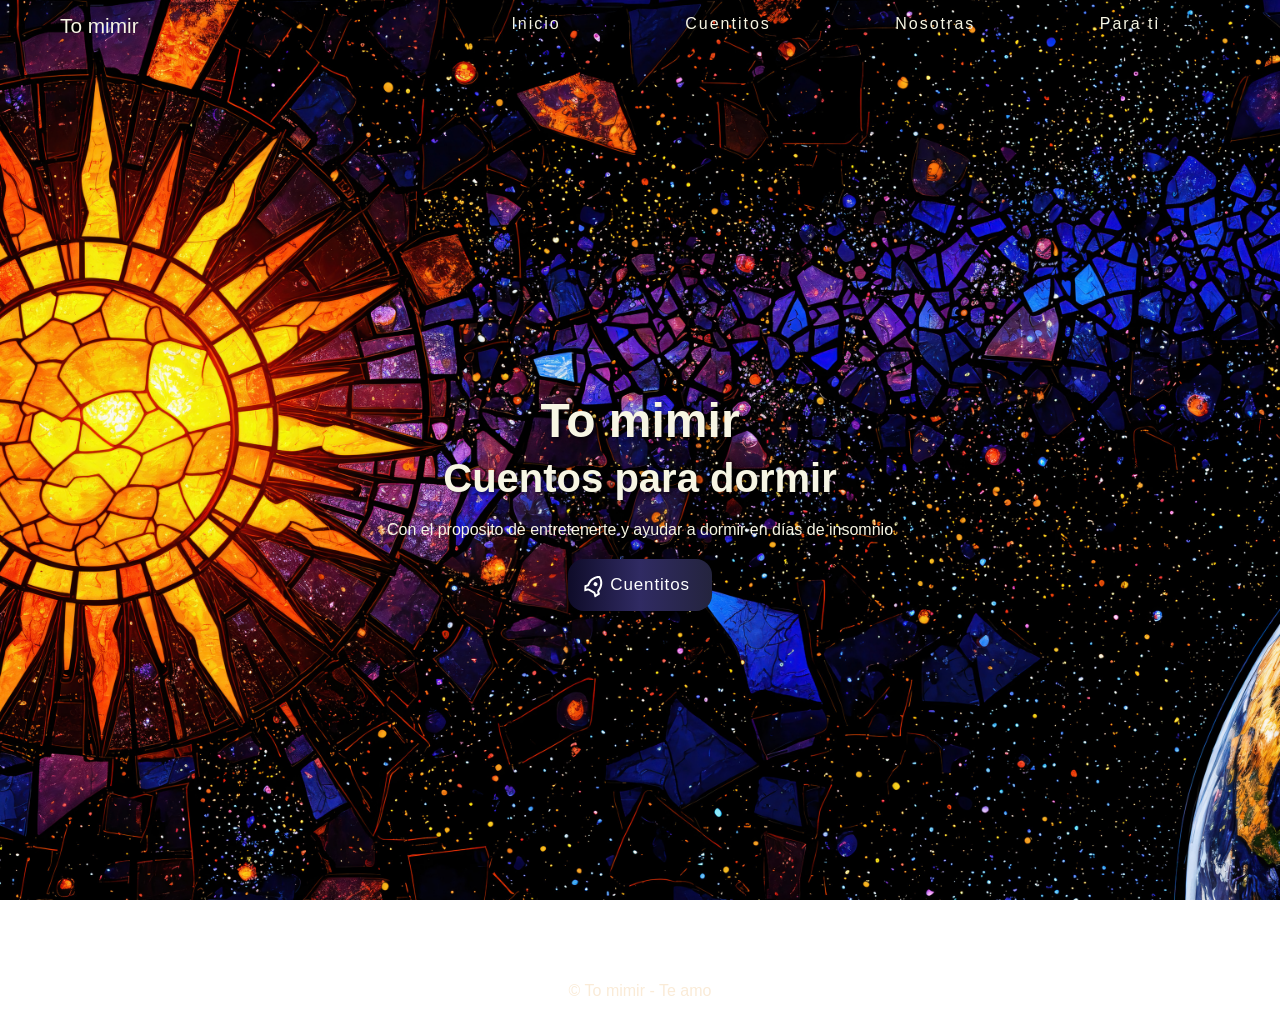
<file: index.html>
<!DOCTYPE html>
<html lang="es">
<head>
<meta charset="UTF-8" />
<meta name="viewport" content="width=device-width, initial-scale=1.0" />
<title>To mimir</title>
    <link rel="icon" type="image/png" href="Assets/cohete.png" />
<link rel="stylesheet" href="Styles/index.css">
</head>
<body>
                                <!-- Navbar-->
<nav class="navbar">
<div class="contenido-navbar">
    <a class="navbar-brand">To mimir</a>
    <div>
    <a class="nav-link" href="index.html">Inicio</a>
    <a class="nav-link" href="cuentitos.html">Cuentitos</a>
    <a class="nav-link" href="nosotras.html">Nosotras</a>
    <a class="nav-link" href="cartas.html">Para ti</a>
    </div>
</div>
</nav>
                                <!--Inicio-->
<div class="container">
    <h1> To mimir <br><small>Cuentos para dormir</small></h1>
    <p class="text-inicio">Con el proposito de entretenerte y ayudar a dormir en días de insomnio</p>
<button onclick="window.location.href='cuentitos.html'" class="boton-cuentitos">
<svg
height="24"
width="24"
viewBox="0 0 24 24"
xmlns="http://www.w3.org/2000/svg"
>
<path d="M0 0h24v24H0z" fill="none"></path>
<path
    d="M5 13c0-5.088 2.903-9.436 7-11.182C16.097 3.564 19 7.912 19 13c0 .823-.076 1.626-.22 2.403l1.94 1.832a.5.5 0 0 1 .095.603l-2.495 4.575a.5.5 0 0 1-.793.114l-2.234-2.234a1 1 0 0 0-.707-.293H9.414a1 1 0 0 0-.707.293l-2.234 2.234a.5.5 0 0 1-.793-.114l-2.495-4.575a.5.5 0 0 1 .095-.603l1.94-1.832C5.077 14.626 5 13.823 5 13zm1.476 6.696l.817-.817A3 3 0 0 1 9.414 18h5.172a3 3 0 0 1 2.121.879l.817.817.982-1.8-1.1-1.04a2 2 0 0 1-.593-1.82c.124-.664.187-1.345.187-2.036 0-3.87-1.995-7.3-5-8.96C8.995 5.7 7 9.13 7 13c0 .691.063 1.372.187 2.037a2 2 0 0 1-.593 1.82l-1.1 1.039.982 1.8zM12 13a2 2 0 1 1 0-4 2 2 0 0 1 0 4z"
    fill="currentColor"
></path>
</svg>
<span>Cuentitos</span>
</button>
</div>

                                <!--Footer-->
<footer>
    <p>© To mimir - Te amo </p>
</footer>
</body>
</html>
</file>
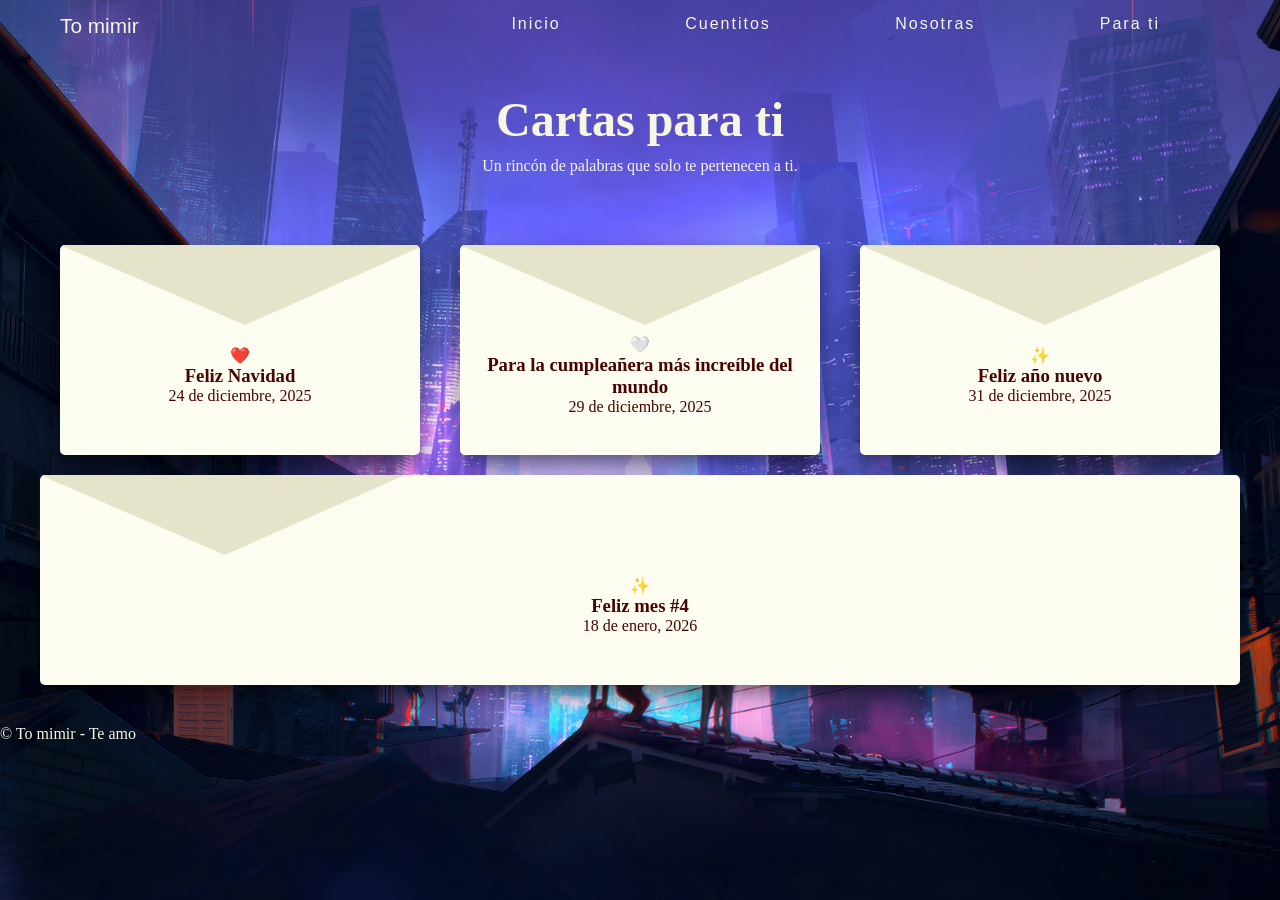
<file: cartas.html>
<!DOCTYPE html>
<html lang="es">
<head>
    <meta charset="UTF-8" />
    <meta name="viewport" content="width=device-width, initial-scale=1.0" />
    <title>To mimir - Para ti</title>
    <link rel="icon" type="image/png" href="Assets/cohete.png" />
    <link rel="stylesheet" href="Styles/cartas.css">
</head>
<body>
    <nav class="navbar">
        <div class="contenido-navbar">
            <a class="navbar-brand" href="index.html">To mimir</a>
            <div class="nav-links">
                <a class="nav-link" href="index.html">Inicio</a>
                <a class="nav-link" href="cuentitos.html">Cuentitos</a>
                <a class="nav-link" href="nosotras.html">Nosotras</a>
                <a class="nav-link" href="cartas.html">Para ti</a>
            </div>
        </div>
    </nav>

    <main class="contenedor-cartas">
        <header class="header-cartas">
            <h1>Cartas para ti</h1>
            <p>Un rincón de palabras que solo te pertenecen a ti.</p>
        </header>

        <section class="grid-sobres">
            <div class="sobre" onclick="abrirCarta('carta1')">
                <div class="sobre-contenido">
                    <div class="sello">❤️</div>
                    <h3>Feliz Navidad</h3>
                    <p class="fecha-auto">24 de diciembre, 2025</p> 
                </div>
            </div>

            <div class="sobre" onclick="abrirCarta('carta2')">
                <div class="sobre-contenido">
                    <div class="sello">🤍</div>
                    <h3>Para la cumpleañera más increíble del mundo</h3>
                    <p class="fecha-auto">29 de diciembre, 2025</p>
                </div>
            </div>

            <div class="sobre" onclick="abrirCarta('carta3')">
                <div class="sobre-contenido">
                    <div class="sello">✨</div>
                    <h3>Feliz año nuevo</h3>
                    <p class="fecha-auto">31 de diciembre, 2025</p>
                </div>
            </div>
        </section>

        <div class="sobre" onclick="abrirCarta('carta4')">
                <div class="sobre-contenido">
                    <div class="sello">✨</div>
                    <h3>Feliz mes #4</h3>
                    <p class="fecha-auto">18 de enero, 2026</p>
                </div>
            </div>
        </section>

    <div id="modalCarta" class="modal">
        <div class="papel-expandido">
            <span class="cerrar" onclick="cerrarCarta()">&times;</span>
            <div class="contenido-carta">
                <p id="fecha-modal" class="fecha-carta"></p>
                <div id="texto-modal"></div>
                <p class="firma">Con amor, Lis.</p>
        </div>
    </div>
</div>
    </main>

<footer>
    <p>© To mimir - Te amo </p>
</footer>

    <script>
        const misCartas = {
            carta1: {
                fecha: "24 de Diciembre, 2025",
                texto: "Mi amor,\n\n Te escribo esto mientras miro a mi alrededor y siento un vacío porque no estás aquí conmigo. Sé que no han sido días fáciles para nosotras las peleas y la distancia nos han puesto a prueba, y me duele que lleguemos a esta fecha con esa tensión entre los dos.\n\n Sé que hoy no es un día sencillo para ti. Sé que estar en casa puede ser agotador y que a veces te sientes fuera de lugar o incómoda ahí. Me genera impotencia estar aquí tan lejos y no poder simplemente tomarte de la mano,sacarte de ese ambiente y llevarte a un lugar donde solo estemos tranquilas tú y yo.\n\n Perdóname si con nuestras discusiones recientes he sumado más peso a tus hombros. Mi intención siempre es ser tu refugio, no el motivo de tus problemas. A pesar de los roces, quiero que sepas que sigo eligiéndote cada día y que valoro cada esfuerzo que haces.Aunque hoy nos separen los kilómetros y los malentendidos, mi corazón está ahí contigo, sentada a tu lado en esa cena. \n\n Te pido que, cuando te sientas agobiada esta noche, cierres los ojos un momento y recuerdes que yo estoy aquí, contando los días para volver a verte y arreglar todo con un abrazo de esos que nos hacen olvidar el mundo.Eres más fuerte de lo que crees y espero que dentro de todo encuentres un momento de paz hoy. \n\n Te extraño, te amo y espero que el próximo año la Navidad nos encuentre \n más cerca y más tranquilas." },
            carta2: {
            fecha: "29 de diciembre, 2025",
            texto: "Hoy no es un día cualquiera, es el día en que el mundo se hizo un poquito mejor porque naciste tú. Y aunque no soy muy buena para escribir mensajes largos y menos de cumpleaños, tú logras que me salgan las palabras (o que al menos lo intente). Quería empezar dándote las gracias. \n Gracias por ser mi lugar seguro, por esa sonrisa que me desarma incluso cuando he tenido un día terrible y por tener la paciencia para aguantar mis ocurrencias. \n Sé que a veces no soy la persona más fácil del mundo, pero tú haces que quererse parezca la tarea más sencilla del planeta. \n Eres esa mezcla perfecta que todavía no entiendo cómo cabe en una sola persona: eres inteligente, eres fuerte, eres hermosa y extrañamente, también te ríes de mis chistes malos (lo cual dice mucho de tu dudoso sentido del humor). \n Me encanta que podamos pasar de una cena romántica hablando del futuro a una tarde entera en pijama siendo un par de huevas. Me encanta cómo te emocionas por las cosas pequeñas y cómo logras que todo sea más especial. \n\n En este nuevo año que empiezas, tengo algunos deseos para ti, son sencillos:\n - Que nunca te falten motivos para reír hasta que te duela el estomago.\n - Que cumplas cada uno de esos sueños que me has contado en voz baja.\n - Y que me dejes seguir estando ahí para celebrarlos (y para ayudarte a soplar las velas si te quedas sin aire).\n\n Prometo seguir siendo el que te robe comida del plato cuando no mires, el que te dé los mejores abrazos del mundo y el que siempre, siempre, te recuerde lo afortunada que soy de tenerte.\n\n Feliz cumpleaños, mi amor. Vamos a hacer que este año sea inolvidable. \n\n Con todo mi amor (y un poquito de hambre de pastel)."
            },
            carta3: {
                fecha: "31 de diciembre, 2025",
                texto: "Amor mío,\n\n Mientras el reloj se acerca a la medianoche y el mundo se prepara para dar la bienvenida a un nuevo año, no puedo evitar pensar en todo lo que hemos vivido juntas en los últimos meses. Ha sido un año lleno de desafíos, aprendizajes y momentos inolvidables a tu lado.\n\n Gracias por estar conmigo cuando lo necesito y por tener ese (dudoso) sentido del humor que logra sacarme una sonrisa incluso es los malos días.\n Se que no soy perfecta, pero mi proposito para este año nuevo es ser la persona que mereces, quien te apoya en tus días difíciles y quien celebre junto a ti tus logros como si fueran míos. \n Espero que este nuevo año tengamos más aventuras juntas. Prometo abrazarte más fuerte y amarte más profundamente con cada día que pase.\n\n Te amo con todo mi corazón. Feliz año nuevo."
            },
            carta4: {
                fecha: "18 de enero, 2026",
                texto: "Mi corazón,\n\n No puedo creer que ya pasaron 4 meses desde que me diste el \"Si\". Dicen que el tiempo vuela cuando uno es feliz y contigo el reloj parece ir a toda. \n Antes que nada, quiero decirte gracias. Gracias por aguantar mis días raros, por tus abrazos que me reinician el mundo y por creer en nosotras cuando las cosas se ponen difíciles. Eres, sin duda, lo más bonito que me ha pasado en mucho tiempo. \n También quería aprovechar este ratito para abrir mi corazón. Sé que no he sido perfecta y que he cometido errores que te han hecho sentir mal. Te pido perdón de todo corazón. Me duele saber que mis fallos te afectaron, pero quiero que sepas que mi intención es firme: voy a cambiar. No solo por nosotras, sino porque tú te mereces la mejor versión de mí, y me comprometo a trabajar en eso cada día para que lo nuestro sea cada vez más sano y fuerte. \n Tengo muchísima esperanza en lo que viene. Sé que las cosas van a mejorar y que estos meses son solo el preámbulo de una historia increíble. Estoy lista para aprender de lo pasado y construir un futuro donde las risas pesen más que cualquier malentendido. Te amo con todo lo que soy y me hace muy feliz ser tu novia. \n Felices 4 meses, preciosa."
            }
        }

        function abrirCarta(id) {
            document.getElementById("fecha-modal").innerText = misCartas[id].fecha;
            document.getElementById("texto-modal").innerText = misCartas[id].texto;
            document.getElementById("modalCarta").style.display = "block";
            document.body.style.overflow = "hidden";
        }

        function cerrarCarta() {
            document.getElementById("modalCarta").style.display = "none";
            document.body.style.overflow = "auto";
        }

        window.onclick = function(e) { 
            if (e.target.className == 'modal') cerrarCarta(); 
        }
    </script>
</body>
</html>
</file>
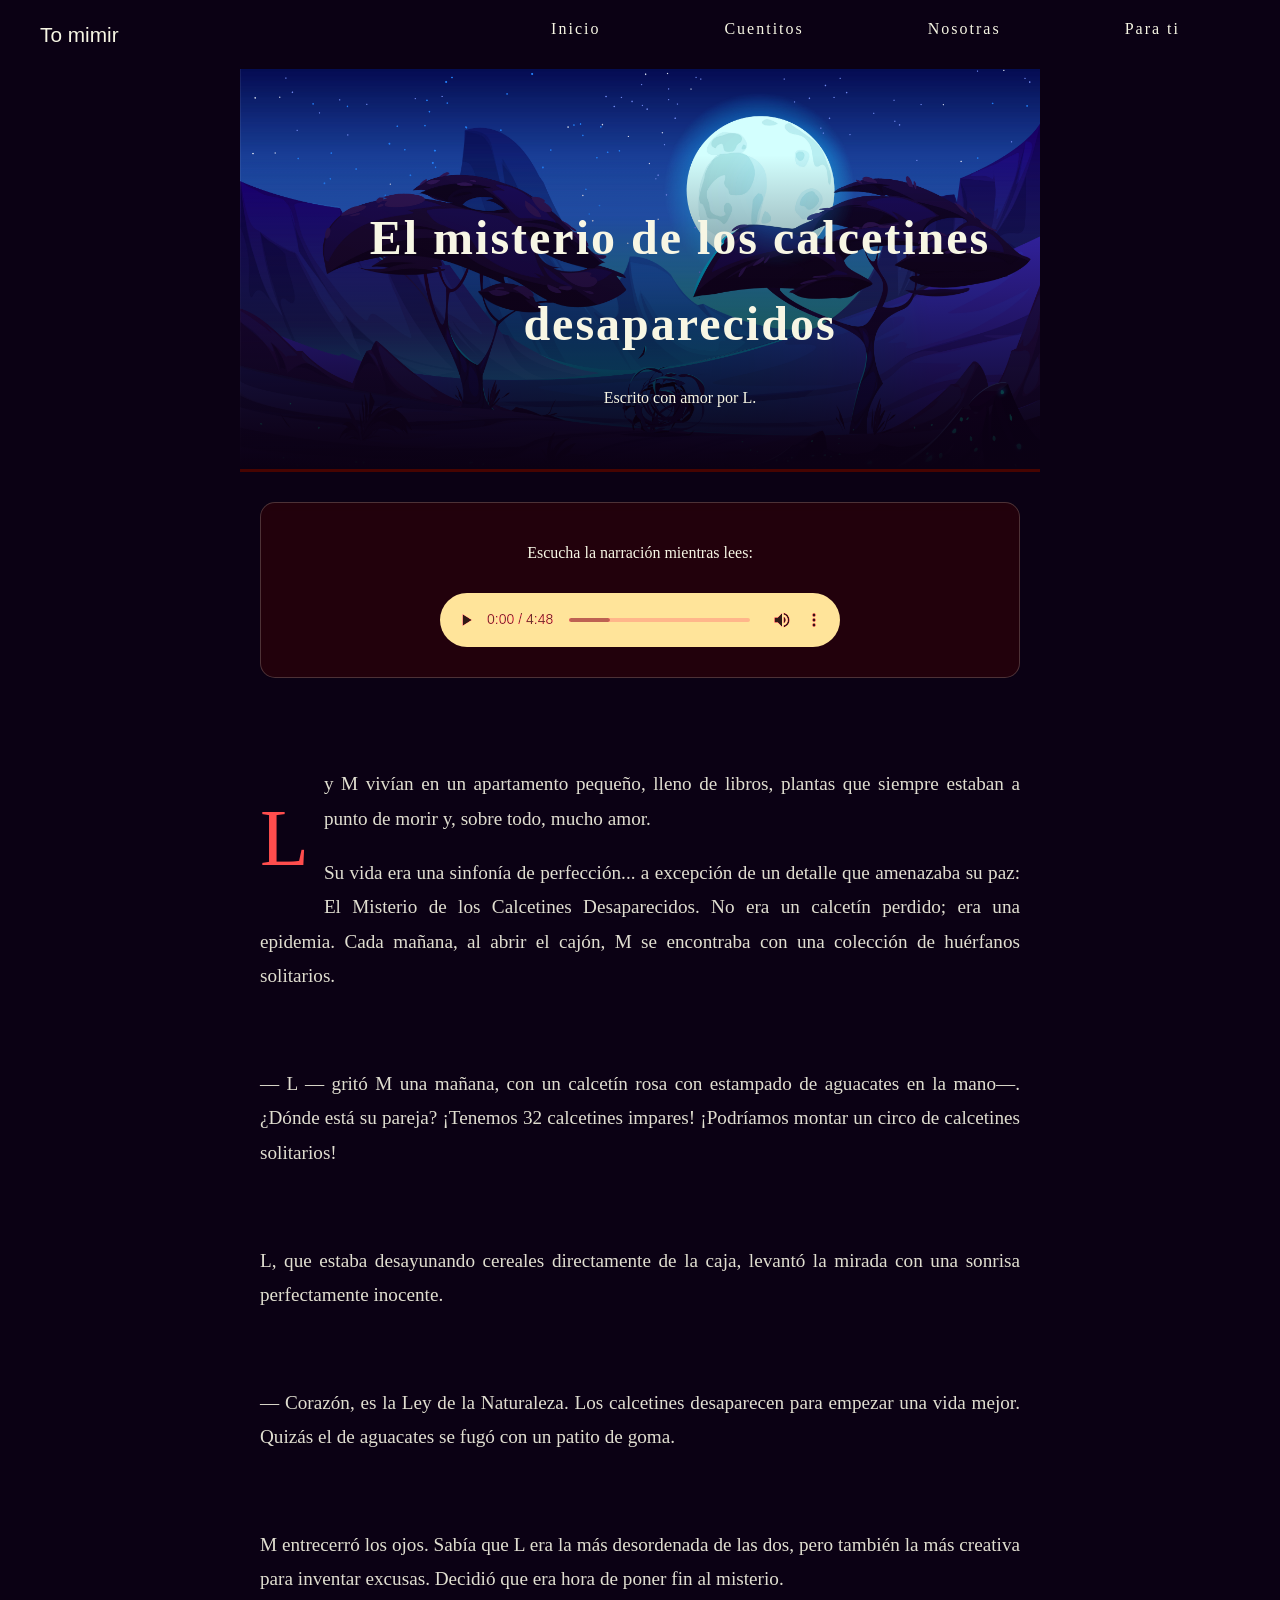
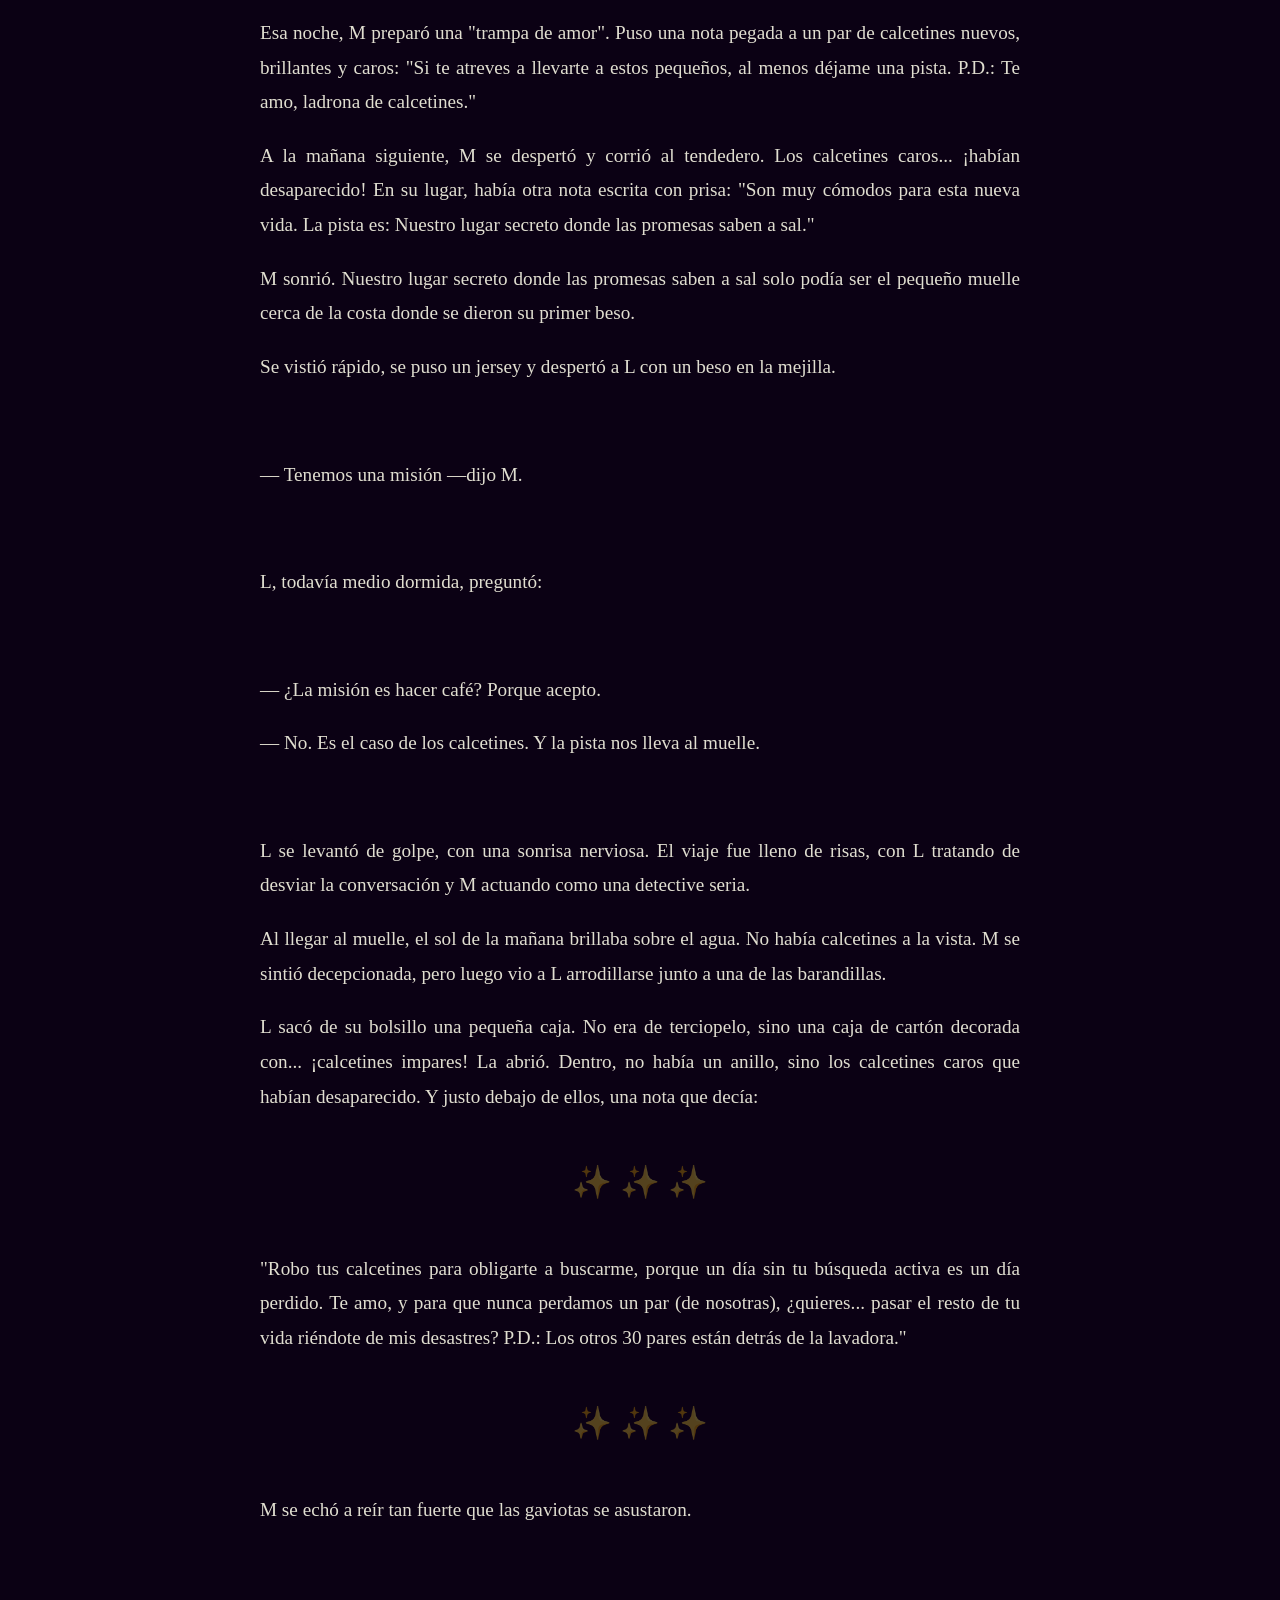
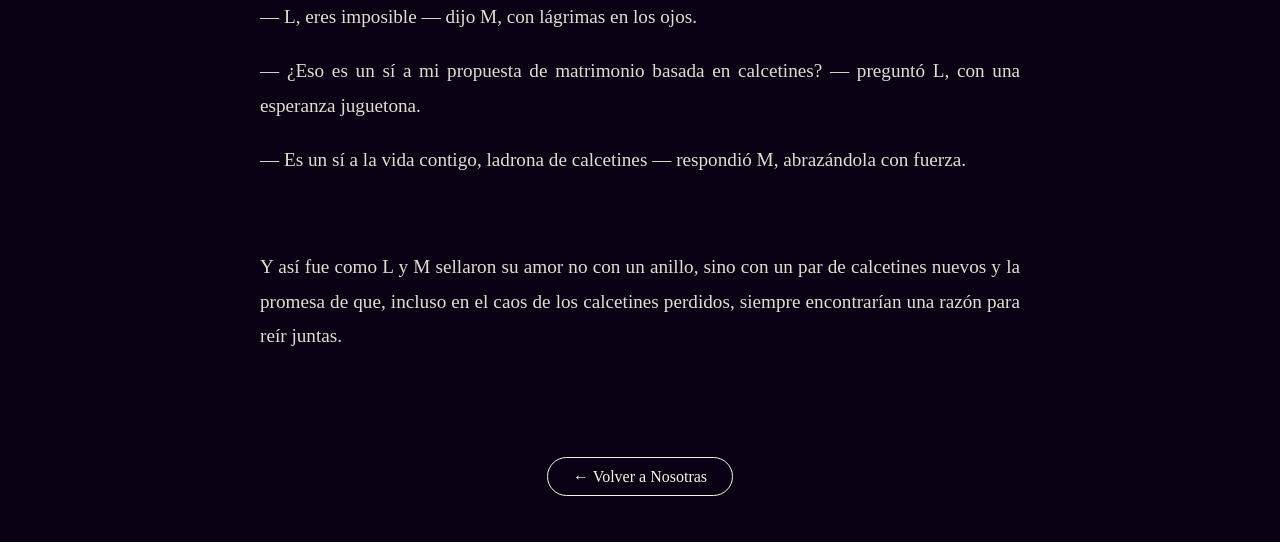
<file: Cuentos/calcetines-perdidos.html>
<!DOCTYPE html>
<html lang="es">
<head>
<meta charset="UTF-8" />
<meta name="viewport" content="width=device-width, initial-scale=1.0" />
<title>Calcetines perdidos - To mimir</title>
<link rel="icon" type="image/png" href="Assets/cohete.png" />
<link rel="stylesheet" href="../Styles/cuentos-nosotras.css">
</head>
<body>

<nav class="navbar">
        <div class="contenido-navbar">
        <a class="navbar-brand" href="index.html">To mimir</a>
        <div>
        <a class="nav-link" href="../index.html">Inicio</a>
        <a class="nav-link" href="../cuentitos.html">Cuentitos</a>
        <a class="nav-link" href="../nosotras.html">Nosotras</a>
        <a class="nav-link" href="../cartas.html">Para ti</a>
</div>
</div>
</nav>
<main class="lectura-container">
<header class="cuento-header">
        <div class="overlay-cuento">
        <h1>El misterio de los calcetines desaparecidos</h1>
        <p class="autor">Escrito con amor por L.</p>
        </div>
</header>

<section class="reproductor-cuento">
        <p>Escucha la narración mientras lees:</p>
        <audio controls>
        <source src="../Audios/El misterio de los calcetines perdidos.mp3" type="audio/mpeg">
        Tu navegador no soporta audio.
        </audio>
</section>

<article class="cuerpo-cuento">
        <p class="letra-capital">L</p>
        <p> y M vivían en un apartamento pequeño, lleno de libros, plantas que siempre estaban a punto de morir y, sobre todo, mucho amor. </p>
        <p>Su vida era una sinfonía de perfección... a excepción de un detalle que amenazaba su paz: El Misterio de los Calcetines Desaparecidos. No era un calcetín perdido; era una epidemia. Cada mañana, al abrir el cajón, M se encontraba con una colección de huérfanos solitarios.</p>
        <br>
        <p>     — L — gritó M una mañana, con un calcetín rosa con estampado de aguacates en la mano—. ¿Dónde está su pareja? ¡Tenemos 32 calcetines impares! ¡Podríamos montar un circo de calcetines solitarios!</p>
        <br>
        <p> L, que estaba desayunando cereales directamente de la caja, levantó la mirada con una sonrisa perfectamente inocente.</p>
        <br>
        <p>     — Corazón, es la Ley de la Naturaleza. Los calcetines desaparecen para empezar una vida mejor. Quizás el de aguacates se fugó con un patito de goma.</p>
        <br>
        <p> M entrecerró los ojos. Sabía que L era la más desordenada de las dos, pero también la más creativa para inventar excusas. Decidió que era hora de poner fin al misterio.</p>
        <p> Esa noche, M preparó una "trampa de amor". Puso una nota pegada a un par de calcetines nuevos, brillantes y caros: "Si te atreves a llevarte a estos pequeños, al menos déjame una pista. P.D.: Te amo, ladrona de calcetines."</p>
        <p>A la mañana siguiente, M se despertó y corrió al tendedero. Los calcetines caros... ¡habían desaparecido! En su lugar, había otra nota escrita con prisa: "Son muy cómodos para esta nueva vida. La pista es: Nuestro lugar secreto donde las promesas saben a sal."</p>
        <p>M sonrió. Nuestro lugar secreto donde las promesas saben a sal solo podía ser el pequeño muelle cerca de la costa donde se dieron su primer beso.</p>
        <p> Se vistió rápido, se puso un jersey y despertó a L con un beso en la mejilla.</p>
        <br>
        <p>— Tenemos una misión —dijo M.</p>
        <br>
        <p>L, todavía medio dormida, preguntó: </p>
        <br>     
        <p>— ¿La misión es hacer café? Porque acepto.</p>
        <p>— No. Es el caso de los calcetines. Y la pista nos lleva al muelle.</p>
        <br>
        <p>L se levantó de golpe, con una sonrisa nerviosa. El viaje fue lleno de risas, con L tratando de desviar la conversación y M actuando como una detective seria.</p>
        <p>Al llegar al muelle, el sol de la mañana brillaba sobre el agua. No había calcetines a la vista. M se sintió decepcionada, pero luego vio a L arrodillarse junto a una de las barandillas.</p>
        <p>L sacó de su bolsillo una pequeña caja. No era de terciopelo, sino una caja de cartón decorada con... ¡calcetines impares! La abrió. Dentro, no había un anillo, sino los calcetines caros que habían desaparecido. Y justo debajo de ellos, una nota que decía:</p>
        
        <div class="separador">✨ ✨ ✨</div>

        <p>"Robo tus calcetines para obligarte a buscarme, porque un día sin tu búsqueda activa es un día perdido. Te amo, y para que nunca perdamos un par (de nosotras), ¿quieres... pasar el resto de tu vida riéndote de mis desastres? P.D.: Los otros 30 pares están detrás de la lavadora."</p>
        
        <div class="separador">✨ ✨ ✨</div>

        <p>M se echó a reír tan fuerte que las gaviotas se asustaron.</p>
        <br>
        <p>— L, eres imposible — dijo M, con lágrimas en los ojos.</p>
        <p>— ¿Eso es un sí a mi propuesta de matrimonio basada en calcetines? — preguntó L, con una esperanza juguetona.</p>
        <p>— Es un sí a la vida contigo, ladrona de calcetines — respondió M, abrazándola con fuerza.</p>
        <br>
        <p>Y así fue como L y M sellaron su amor no con un anillo, sino con un par de calcetines nuevos y la promesa de que, incluso en el caos de los calcetines perdidos, siempre encontrarían una razón para reír juntas.</p>
</article>

<footer class="controles-lectura">
        <a href="../nosotras.html" class="btn-volver">← Volver a Nosotras</a>
</footer>
</main>
</body>
</html>
</file>
<file: Styles/index.css>
*{
    margin: 0;
    padding: 0;
    box-sizing: border-box;
}

body{
    font-family: Helvetica, sans-serif;
    background-image: url(../Assets/universo.jpg);
    background-size: cover;
    background-position: center;
    background-attachment: fixed;
    background-repeat: no-repeat;
    min-height: 100vh;
    margin: 0;
}

.navbar {
background-color: #47040100;
color: #F7F6E4;
padding-bottom: 15px 0;
width: 100%;
}

.contenido-navbar{
width: 100%;
max-width: 1200px;
margin: 0 auto;
display: flex;
justify-content: space-between;
align-items: center;
padding: 0 20px;
max-height: fit-content;
}

.navbar a{
text-decoration: none;
}

.navbar-brand{
color: #F7F6E4;
font-size: 1.3rem;
font-family: 'Helvetica', sans-serif;
}

.nav-link{
text-align: center;
display: inline-block;
padding: 15px 40px;
cursor: pointer;
letter-spacing: 2px;
position:relative;
overflow:hidden;
margin: 0 20px;
color: #F7F6E4;
transition: color 0.3s;
}

.nav-link:before {
content: "";
position: absolute;
width: 0;
background : #F7F6E4;
left: 45%;
height: 2px;
bottom: 0;
transition: all .3s;
opacity: 0.7;
}

.nav-link:hover:before {
width: 100%;
left:0;
}

.container {
height: 100vh;
color: #F7F6E4;
display: flex;
flex-direction: column;
align-items:center;
justify-content: center;
text-align: center;
}

.container h1 {
font-size: 3rem;
font-weight: bold;
text-shadow: 2px 2px 5px rgba(0,0,0,0.7);
padding-bottom: 18px;
}

.container p{
    padding-bottom: 20px;
}

button {
display: flex;
align-items: center;
font-family: inherit;
cursor: pointer;
font-weight: 500;
font-size: 17px;
padding: 0.8em 1.3em 0.8em 0.9em;
color: white;
background: #ad5389;
background: linear-gradient(to right, #0f0c29, #302b63, #24243e);
border: none;
letter-spacing: 0.05em;
border-radius: 16px;
}

button svg {
margin-right: 3px;
transform: rotate(30deg);
transition: transform 0.5s cubic-bezier(0.76, 0, 0.24, 1);
}

button span {
transition: transform 0.5s cubic-bezier(0.76, 0, 0.24, 1);
}

button:hover svg {
transform: translateX(5px) rotate(90deg);
}

button:hover span {
transform: translateX(7px);
}

html{
scroll-behavior: smooth;
}

footer{
    background-color: rgba(153, 50, 204, 0);
    color: #F7F6E4;
    padding: 30px 0;
    width: 100%;
    text-align: center;
}

footer p{
    color: antiquewhite;
    font-family: 'Helvetica', sans-serif;
    align-content: center;
}


/*--- RESPONSIVE ---*/
@media (max-width: 768px) {
.navbar .container {
flex-direction: column;
align-items: flex-start;
}

.navbar-brand {
margin-bottom: 10px;
}

.navbar div {
display: flex;
flex-wrap: wrap;
justify-content: center;
width: 100%;
text-align: center;
}

.nav-link {
padding: 10px 15px;
margin: 5px;
flex: 1 1 100%;
text-align: center;
}

.body {
background-position: top center;  /* Muestra mejor la parte superior en pantallas chicas */
padding: 40px 20px;
}
}
</file>
<file: Styles/cartas.css>
* { 
    margin: 0; 
    padding: 0; 
    box-sizing: border-box; 
}

body {
    background-image: url(../Assets/gatito.jpg);
    background-size: cover;
    background-position: center;
    background-attachment: fixed;
    min-height: 100vh;
    color: #F7F6E4;
}

.navbar {
background-color: #47040100;
color: #F7F6E4;
padding-bottom: 15px 0;
width: 100%;
}

.contenido-navbar{
width: 100%;
max-width: 1200px;
margin: 0 auto;
display: flex;
justify-content: space-between;
align-items: center;
padding: 0 20px;
max-height: fit-content;
font-family: 'Helvetica', sans-serif;
}

.navbar a{
text-decoration: none;
}

.navbar-brand{
color: #F7F6E4;
font-size: 1.3rem;
font-family: 'Helvetica', sans-serif;
}

.nav-link{
text-align: center;
display: inline-block;
padding: 15px 40px;
cursor: pointer;
letter-spacing: 2px;
position:relative;
overflow:hidden;
margin: 0 20px;
color: #F7F6E4;
transition: color 0.3s;
}

.nav-link:before {
content: "";
position: absolute;
width: 0;
background : #F7F6E4;
left: 45%;
height: 2px;
bottom: 0;
transition: all .3s;
opacity: 0.7;
}

.nav-link:hover:before {
width: 100%;
left:0;
}

.contenido{
background-size: cover;
background-position: center;
height: 100vh;
}

html{
scroll-behavior: smooth;
}

.grid-sobres {
    display: grid;
    grid-template-columns: repeat(auto-fit, minmax(280px, 1fr));
    gap: 40px;
    margin-top: 50px;
    padding: 20px;
}

.sobre {
    background: #fdfcf0;
    height: 210px;
    position: relative;
    border-radius: 5px;
    box-shadow: 0 10px 20px rgba(0,0,0,0.5);
    display: flex;
    align-items: center;
    justify-content: center;
    cursor: pointer;
    overflow: hidden;
    transition: 0.4s;
}

.sobre::before {
    content: "";
    position: absolute;
    top: 0;
    left: 0;
    width: 0;
    height: 0;
    border-style: solid;
    border-width: 80px 180px 0 185px; 
    border-color: #e5e3c9 transparent transparent transparent;
    z-index: 2;
    transform-origin: top;
    transition: 0.4s;
}

.sobre-contenido {
    position: relative;
    z-index: 1;
    color: #470401;
    text-align: center;
    padding-top: 50px; 
}

.modal {
    display: none;
    position: fixed;
    z-index: 2000;
    left: 0;
    top: 0;
    width: 100%;
    height: 100%;
    background-color: rgba(0, 0, 0, 0.9);
    backdrop-filter: blur(8px);
    overflow-y: auto;
}

.papel-expandido {
    background: #fdfcf0;
    margin: 5vh auto;
    padding: 50px 30px;
    width: 90%;
    max-width: 600px;
    min-height: 70vh;
    border-radius: 5px;
    position: relative;
    color: #470401;
    box-shadow: 0 0 30px rgba(0,0,0,0.5);
}

.contenido-carta {
    font-family: Georgia, serif;
    white-space: pre-wrap;
    line-height: 1.8;
    text-align: left;
}

.cerrar {
    position: absolute;
    right: 20px;
    top: 10px;
    font-size: 35px;
    cursor: pointer;
}
.contenedor-cartas {
    max-width: 1200px;
    margin: 40px auto;
    text-align: center;
}

.header-cartas h1 {
    font-family: Georgia, serif;
    font-size: 3rem;
    margin-bottom: 10px;
}
</file>
<file: Styles/cuentos-nosotras.css>
/* --- BASE Y FONDO --- */
body {
    background-color: #0b0114;
    color: #f7f6e4;
    font-family: 'Georgia', serif; 
    margin: 0;
    line-height: 1.8;
}

.navbar {
background-color: #47040100;
color: #F7F6E4;
padding-bottom: 15px 0;
width: 100%;
}

.contenido-navbar{
width: 100%;
max-width: 1200px;
margin: 0 auto;
display: flex;
justify-content: space-between;
align-items: center;
padding: 0 20px;
max-height: fit-content;
}

.navbar a{
text-decoration: none;
}

.navbar-brand{
color: #F7F6E4;
font-size: 1.3rem;
font-family: 'Helvetica', sans-serif;
}

.nav-link{
text-align: center;
display: inline-block;
padding: 15px 40px;
cursor: pointer;
letter-spacing: 2px;
position:relative;
overflow:hidden;
margin: 0 20px;
color: #F7F6E4;
transition: color 0.3s;
}

.nav-link:before {
content: "";
position: absolute;
width: 0;
background : #F7F6E4;
left: 45%;
height: 2px;
bottom: 0;
transition: all .3s;
opacity: 0.7;
}

.nav-link:hover:before {
width: 100%;
left:0;
}

.lectura-container {
    max-width: 800px;
    margin: 0 auto;
    padding-bottom: 50px;
}

/* --- HEADER DEL CUENTO --- */
.cuento-header {
    height: 400px;
    background-image: url('../Assets/fondo-nosotras.jpg'); 
    background-size: cover;
    background-position: center;
    position: relative;
    border-bottom: 3px solid #470401;
}

.overlay-cuento {
    position: absolute;
    bottom: 0;
    width: 100%;
    padding: 40px;
    background: linear-gradient(transparent, #0b0114);
    text-align: center;
}

.overlay-cuento h1 {
    font-size: 3rem;
    margin: 0;
    letter-spacing: 2px;
    position: center;
}

/* --- REPRODUCTOR --- */
.reproductor-cuento {
    background: rgba(71, 4, 1, 0.4);
    backdrop-filter: blur(5px);
    margin: 30px 20px;
    padding: 20px;
    border-radius: 15px;
    text-align: center;
    border: 1px solid rgba(247, 246, 228, 0.2);
}

audio {
    width: 100%;
    max-width: 400px;
    margin-top: 10px;
    filter: invert(10%) sepia(90%) saturate(300%) hue-rotate(320deg);
}

/* --- TEXTO DEL CUENTO --- */
.cuerpo-cuento {
    padding: 40px 20px;
    font-size: 1.2rem;
    color: #e0ded0;
    text-align: justify;
}

.letra-capital {
    float: left;
    font-size: 5rem;
    line-height: 0;
    padding-top: 10px;
    padding-right: 15px;
    color: #ff4d4d;
    font-family: 'Times New Roman', serif;
}

.separador {
    text-align: center;
    font-size: 2rem;
    margin: 40px 0;
    color: rgba(247, 246, 228, 0.3);
}

/* --- BOTONES --- */
.controles-lectura {
    text-align: center;
    margin-top: 50px;
}

.btn-volver {
    color: #f7f6e4;
    text-decoration: none;
    border: 1px solid #f7f6e4;
    padding: 10px 25px;
    border-radius: 30px;
    transition: 0.3s;
}

.btn-volver:hover {
    background: #f7f6e4;
    color: #0b0114;
}

/* --- RESPONSIVE --- */
@media (max-width: 600px) {
    .overlay-cuento h1 { font-size: 2rem; }
    .cuerpo-cuento { font-size: 1.1rem; }
}
</file>
